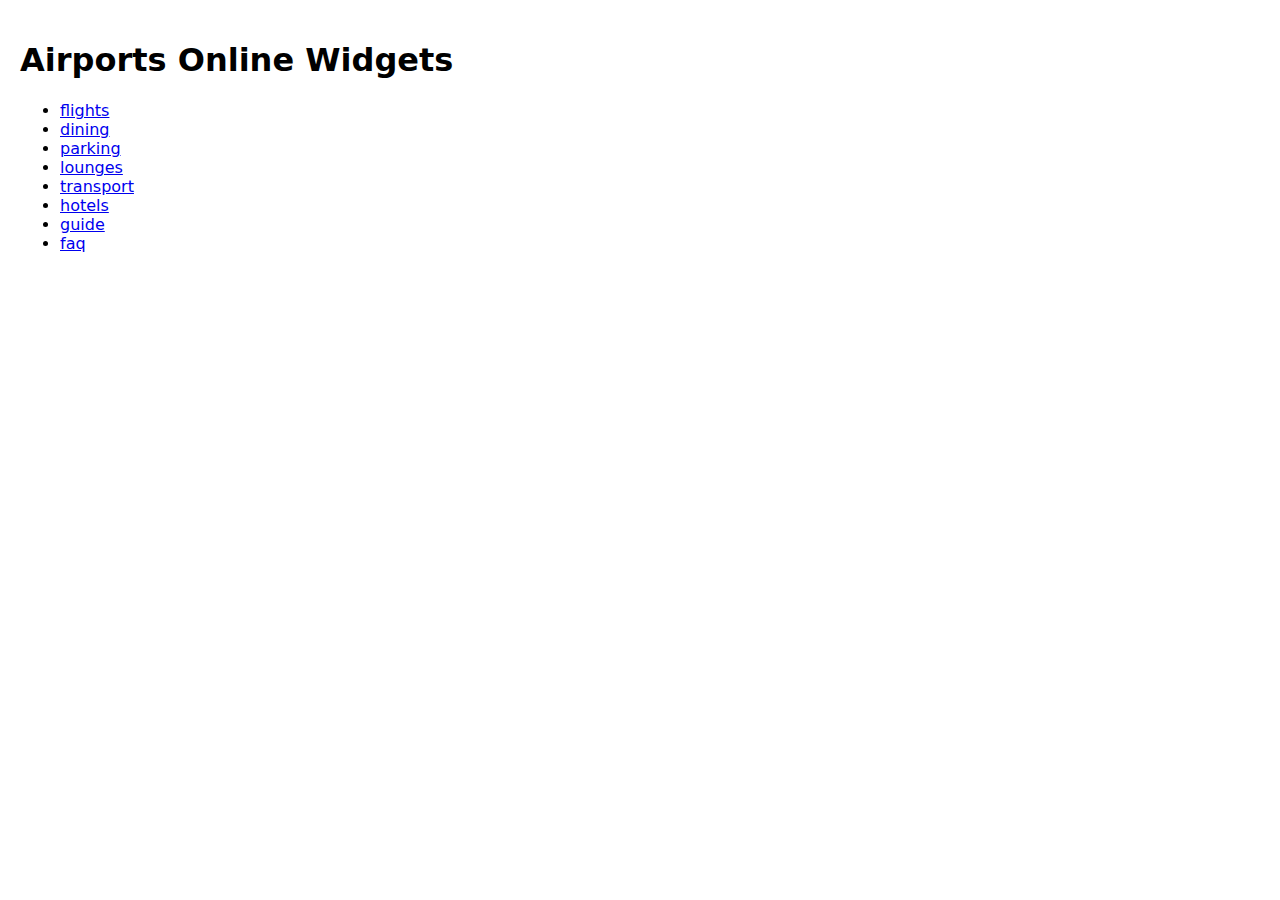
<file: index.html>
﻿<!doctype html>
<html lang="en">
<head><meta charset="utf-8"><meta name="viewport" content="width=device-width,initial-scale=1">
<title>Airports Online Widgets</title>
<link rel="stylesheet" href="common/widget.css">
</head>
<body class="ao-container">
  <h1>Airports Online Widgets</h1>
  <ul>
    <li><a href="widgets/flights/?airport=ATL">flights</a></li>
    <li><a href="widgets/dining/?airport=ATL">dining</a></li>
    <li><a href="widgets/parking/?airport=ATL">parking</a></li>
    <li><a href="widgets/lounges/?airport=ATL">lounges</a></li>
    <li><a href="widgets/transport/?airport=ATL">transport</a></li>
    <li><a href="widgets/hotels/?airport=ATL">hotels</a></li>
    <li><a href="widgets/guide/?airport=ATL">guide</a></li>
    <li><a href="widgets/faq/?airport=ATL">faq</a></li>
  </ul>
</body>
</html>
</file>
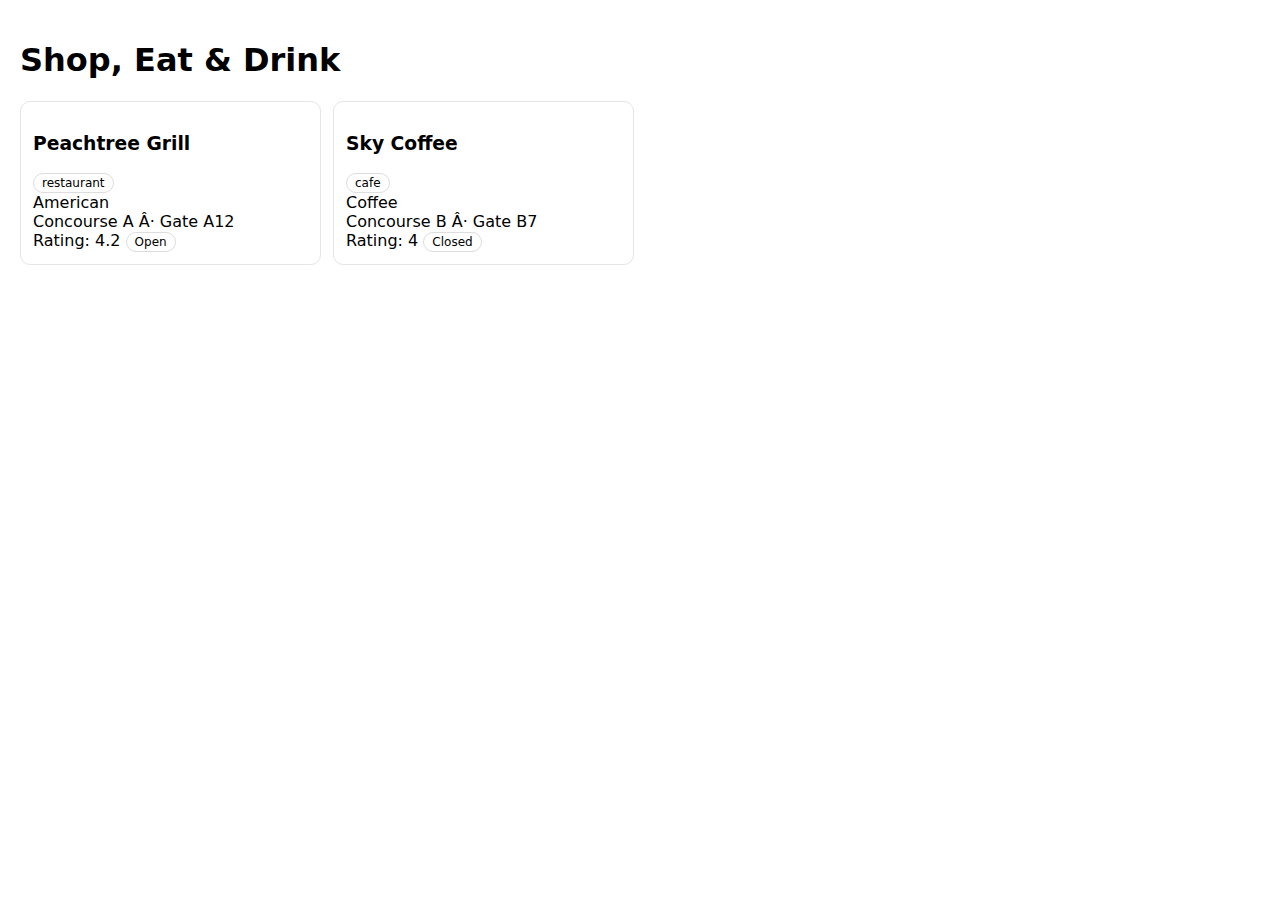
<file: widgets/dining/index.html>
﻿<!doctype html>
<html lang="en">
<head>
  <meta charset="utf-8" />
  <meta name="viewport" content="width=device-width,initial-scale=1" />
  <title>Widget</title>
  <link rel="stylesheet" href="../../common/widget.css" />
</head>
<body>
  <div id="app" class="ao-container">
    <header class="ao-header">
      <h1 id="title">Widget</h1>
      <div id="controls" class="ao-controls"></div>
    </header>
    <div id="content" class="ao-content"></div>
  </div>
  <script type="module" src="./widget.js"></script>
</body>
</html>
</file>
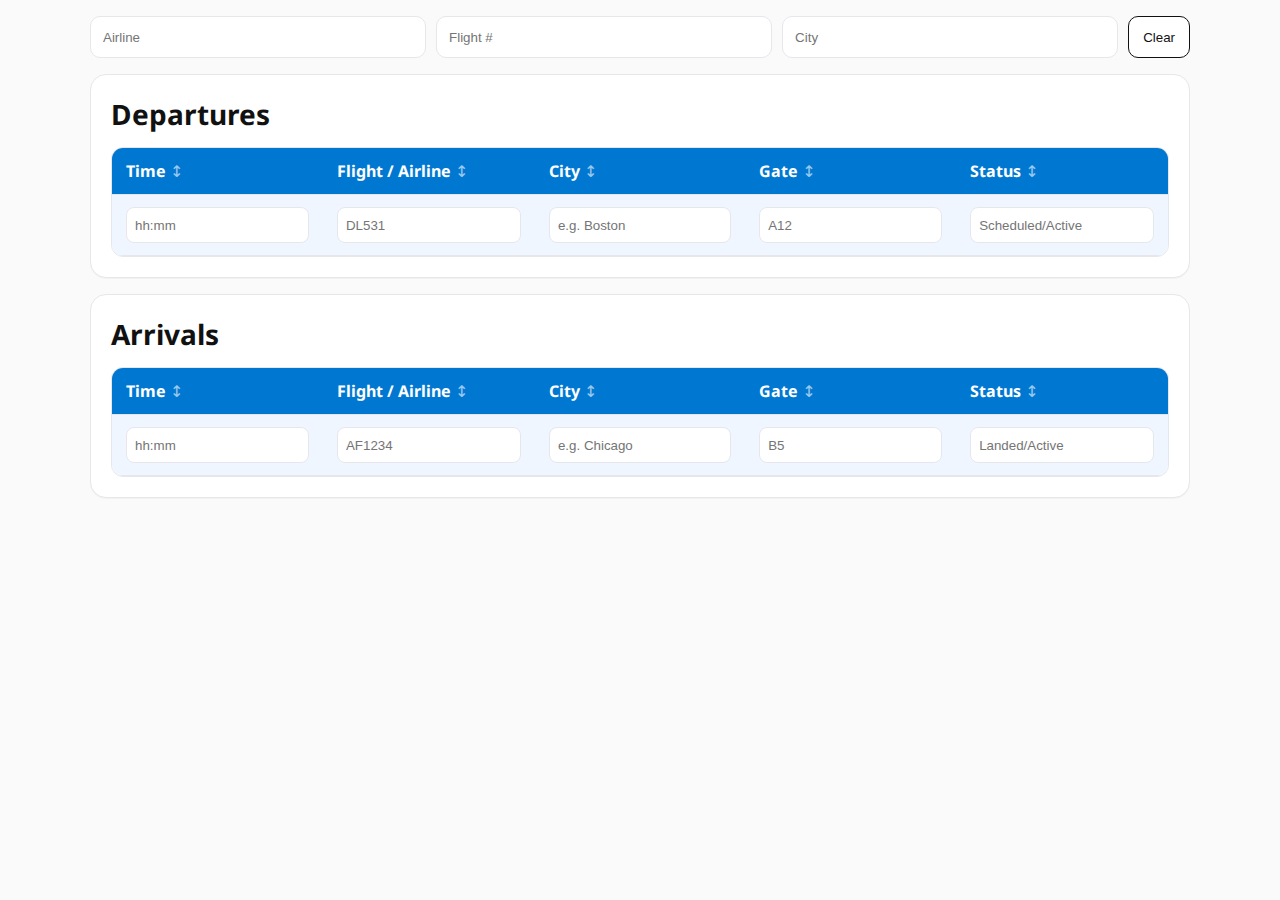
<file: widgets/flights/index.html>
﻿<!doctype html>
<html lang="en">
<head>
  <meta charset="utf-8"/>
  <meta name="viewport" content="width=device-width, initial-scale=1"/>
  <title>Flights</title>
  <!-- Font -->
  <link rel="preconnect" href="https://fonts.gstatic.com" crossorigin>
  <link href="https://fonts.googleapis.com/css2?family=Noto+Sans:wght@400;600;700&display=swap" rel="stylesheet">
  <link rel="stylesheet" href="./styles.css?v=2">
</head>
<body>
  <!-- Top search strip (no page header) -->
  <div class="ao-searchbar">
    <input id="q-airline" placeholder="Airline" aria-label="Filter by airline">
    <input id="q-flight"  placeholder="Flight #" aria-label="Filter by flight number">
    <input id="q-city"    placeholder="City" aria-label="Filter by city">
    <button id="q-clear"  class="ghost">Clear</button>
  </div>

  <!-- Departures -->
  <section class="ao-card" id="departures">
    <h2>Departures</h2>
    <div class="table-wrap">
      <table id="tbl-dep" class="ao-table" data-table="dep">
        <thead>
          <tr>
            <th data-key="time_local" class="sortable">Time</th>
            <th data-key="flight_number" class="sortable">Flight / Airline</th>
            <th data-key="city" class="sortable">City</th>
            <th data-key="gate" class="sortable">Gate</th>
            <th data-key="status" class="sortable">Status</th>
          </tr>
          <tr class="filters">
            <th><input data-col="time_local" placeholder="hh:mm"></th>
            <th><input data-col="flight_number" placeholder="DL531"></th>
            <th><input data-col="city" placeholder="e.g. Boston"></th>
            <th><input data-col="gate" placeholder="A12"></th>
            <th><input data-col="status" placeholder="Scheduled/Active"></th>
          </tr>
        </thead>
        <tbody></tbody>
      </table>
    </div>
  </section>

  <!-- Arrivals -->
  <section class="ao-card" id="arrivals">
    <h2>Arrivals</h2>
    <div class="table-wrap">
      <table id="tbl-arr" class="ao-table" data-table="arr">
        <thead>
          <tr>
            <th data-key="time_local" class="sortable">Time</th>
            <th data-key="flight_number" class="sortable">Flight / Airline</th>
            <th data-key="city" class="sortable">City</th>
            <th data-key="gate" class="sortable">Gate</th>
            <th data-key="status" class="sortable">Status</th>
          </tr>
          <tr class="filters">
            <th><input data-col="time_local" placeholder="hh:mm"></th>
            <th><input data-col="flight_number" placeholder="AF1234"></th>
            <th><input data-col="city" placeholder="e.g. Chicago"></th>
            <th><input data-col="gate" placeholder="B5"></th>
            <th><input data-col="status" placeholder="Landed/Active"></th>
          </tr>
        </thead>
        <tbody></tbody>
      </table>
    </div>
  </section>

  <script src="./widget.js?v=5"></script>
</body>
</html>
</file>
<file: common/widget.css>
﻿.ao-container{font-family:system-ui,Segoe UI,Arial;padding:12px}
.ao-header{display:flex;justify-content:space-between;align-items:center;gap:12px;flex-wrap:wrap}
.ao-controls input,.ao-controls select{padding:6px}
.ao-badge{display:inline-block;padding:2px 8px;border-radius:999px;font-size:12px;border:1px solid #ddd}
.ao-grid{display:grid;gap:12px;grid-template-columns:repeat(auto-fill,minmax(260px,1fr))}
.ao-card{border:1px solid #e5e5e5;border-radius:10px;padding:12px}
.ao-table{width:100%;border-collapse:collapse}
.ao-table th,.ao-table td{border-bottom:1px solid #eee;padding:8px;text-align:left}
.ao-table th{cursor:pointer}
</file>
<file: widgets/flights/styles.css>
:root{
  --airline-blue:#0078D2;
  --text:#111;
  --muted:#6b7280;
  --border:#e5e7eb;
  --bg:#fff;
}
*{box-sizing:border-box}
html,body{margin:0;padding:0;background:#fafafa;color:var(--text);font-family:"Noto Sans",system-ui,-apple-system,Segoe UI,Roboto,Arial,sans-serif;}
.ao-card{background:var(--bg);border:1px solid var(--border);border-radius:16px;padding:20px;margin:16px auto;max-width:1100px;box-shadow:0 1px 0 rgba(0,0,0,0.03)}
.ao-card h2{margin:0 0 14px 0;font-size:28px;font-weight:700}

.ao-searchbar{max-width:1100px;margin:16px auto 0;display:grid;grid-template-columns:1fr 1fr 1fr auto;gap:10px}
.ao-searchbar input{height:42px;padding:0 12px;border:1px solid var(--border);border-radius:10px;background:#fff}
.ao-searchbar button{height:42px;padding:0 14px;border-radius:10px;border:1px solid var(--text);background:#fff;color:var(--text);cursor:pointer}
.ao-searchbar button.ghost:hover{background:#f5f5f5}

.table-wrap{overflow:auto;border:1px solid var(--border);border-radius:12px}
.ao-table{width:100%;border-collapse:collapse;min-width:720px}
.ao-table thead tr:first-child th{
  position:sticky;top:0;background:var(--airline-blue);color:#fff;font-weight:700;
}
.ao-table thead tr:first-child th.sortable{cursor:pointer}
.ao-table thead tr:first-child th.sortable::after{content:" ↕";opacity:.6;font-weight:400}
.ao-table thead tr.filters th{background:#f0f6ff;border-bottom:1px solid var(--border)}
.ao-table thead input{width:100%;height:36px;border:1px solid var(--border);border-radius:8px;padding:0 8px}
.ao-table td,.ao-table th{padding:12px 14px;border-bottom:1px solid var(--border);text-align:left}
.ao-table tbody tr:hover{background:#fcfdff}
.meta{color:var(--muted);font-size:12px}

.flightcell{display:flex;align-items:center;gap:10px}
.flightcell img{width:28px;height:28px;border-radius:6px;object-fit:contain;background:#fff;border:1px solid var(--border)}
.flightno{font-weight:700}
.airline{color:var(--muted);font-size:12px}

.badge{display:inline-block;border:1px solid var(--border);border-radius:999px;padding:2px 8px;font-size:12px}
</file>
